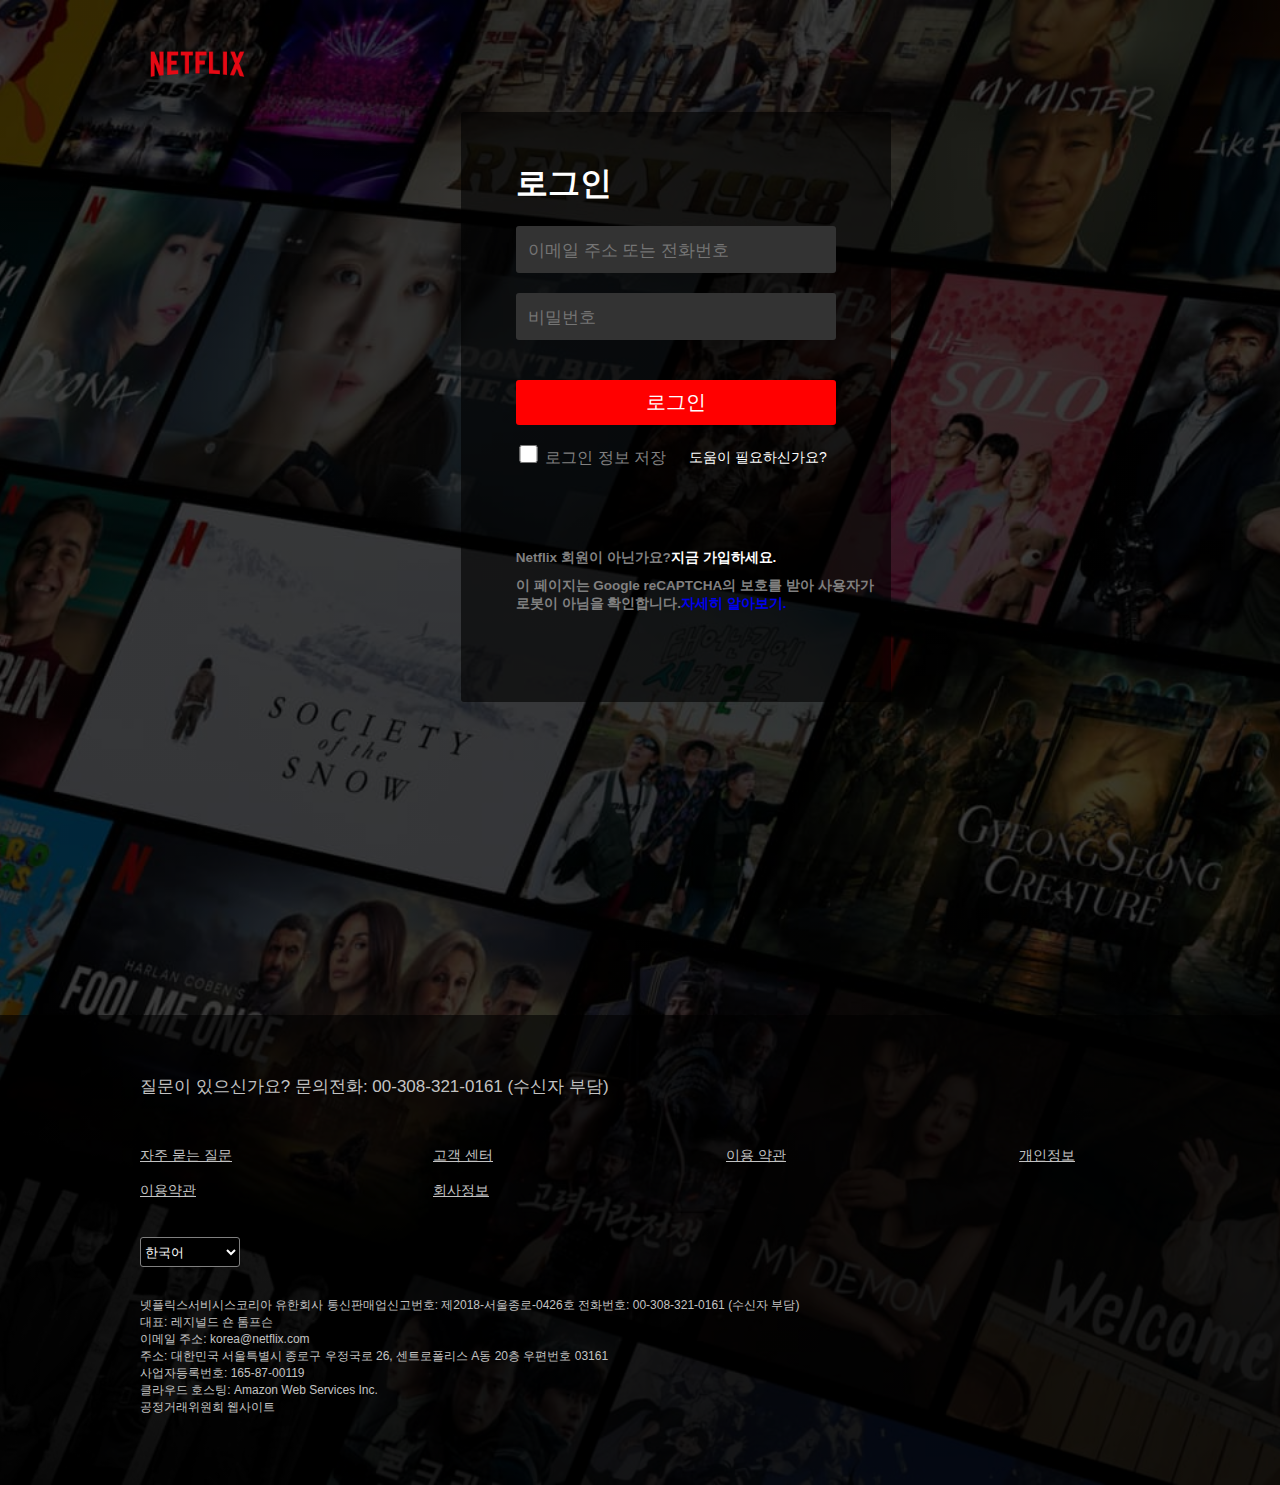
<file: index.html>
<!DOCTYPE html>
<html lang="ko">
  <head>
    <meta charset="utf-8" />
    <title>Netflix</title>
    <link rel="icon" type="image/x-icon" href="images/favicon.ico" />
    <link rel="stylesheet" href="styles.css" />
  </head>
  <body>
      <header>
        <img src="images/logo.png" />
      </header>
      <main>
        <h1>로그인</h1>
        <div class="input-box">
          <input type="email" placeholder="이메일 주소 또는 전화번호">
          <input type="password" placeholder="비밀번호">
          <input type="submit" value="로그인">
          <input type="checkbox">
          <label>로그인 정보 저장</label>
          <a href="#">도움이 필요하신가요?</a>
        </div>
        <div class="content">
          <h2>Netflix 회원이 아닌가요?<a href="#" class="join">지금 가입하세요.</a></h2><br>
          <h2>이 페이지는 Google reCAPTCHA의 보호를 받아 사용자가<br>로봇이 아님을 확인합니다.<a href="#">자세히 알아보기.</a></h2>
        </div>
      </main>
      <footer class="footer">  
          <p class="question">질문이 있으신가요? 문의전화: 00-308-321-0161 (수신자 부담)</p>
          <div class="footer-cols">
            <ul>
              <li><a href="#">자주 묻는 질문</a></li>
              <li><a href="#">이용약관</a></li>
            </ul>
            <ul>
              <li><a href="#">고객 센터</a></li>
              <li><a href="#">회사정보</a></li>
            </ul>
            <ul>
              <li><a href="#">이용 약관</a></li>
            </ul>
            <ul>
              <li><a href="#">개인정보</a></li>
            </ul>
          </div>
          <select name="ke" id="ke">
            <option value="K">한국어</option>
            <option value="E">영어</option>
          </select>
          <p class="information">
            넷플릭스서비시스코리아 유한회사 통신판매업신고번호: 제2018-서울종로-0426호 전화번호: 00-308-321-0161 (수신자 부담)<br>
            대표: 레지널드 숀 톰프슨<br>
            이메일 주소: korea@netflix.com<br>
            주소: 대한민국 서울특별시 종로구 우정국로 26, 센트로폴리스 A동 20층 우편번호 03161<br>
            사업자등록번호: 165-87-00119<br>
            클라우드 호스팅: Amazon Web Services Inc.<br>
            <a href="#">공정거래위원회 웹사이트</a>
          </p>
      </footer>     
  </body>
</html>
</file>
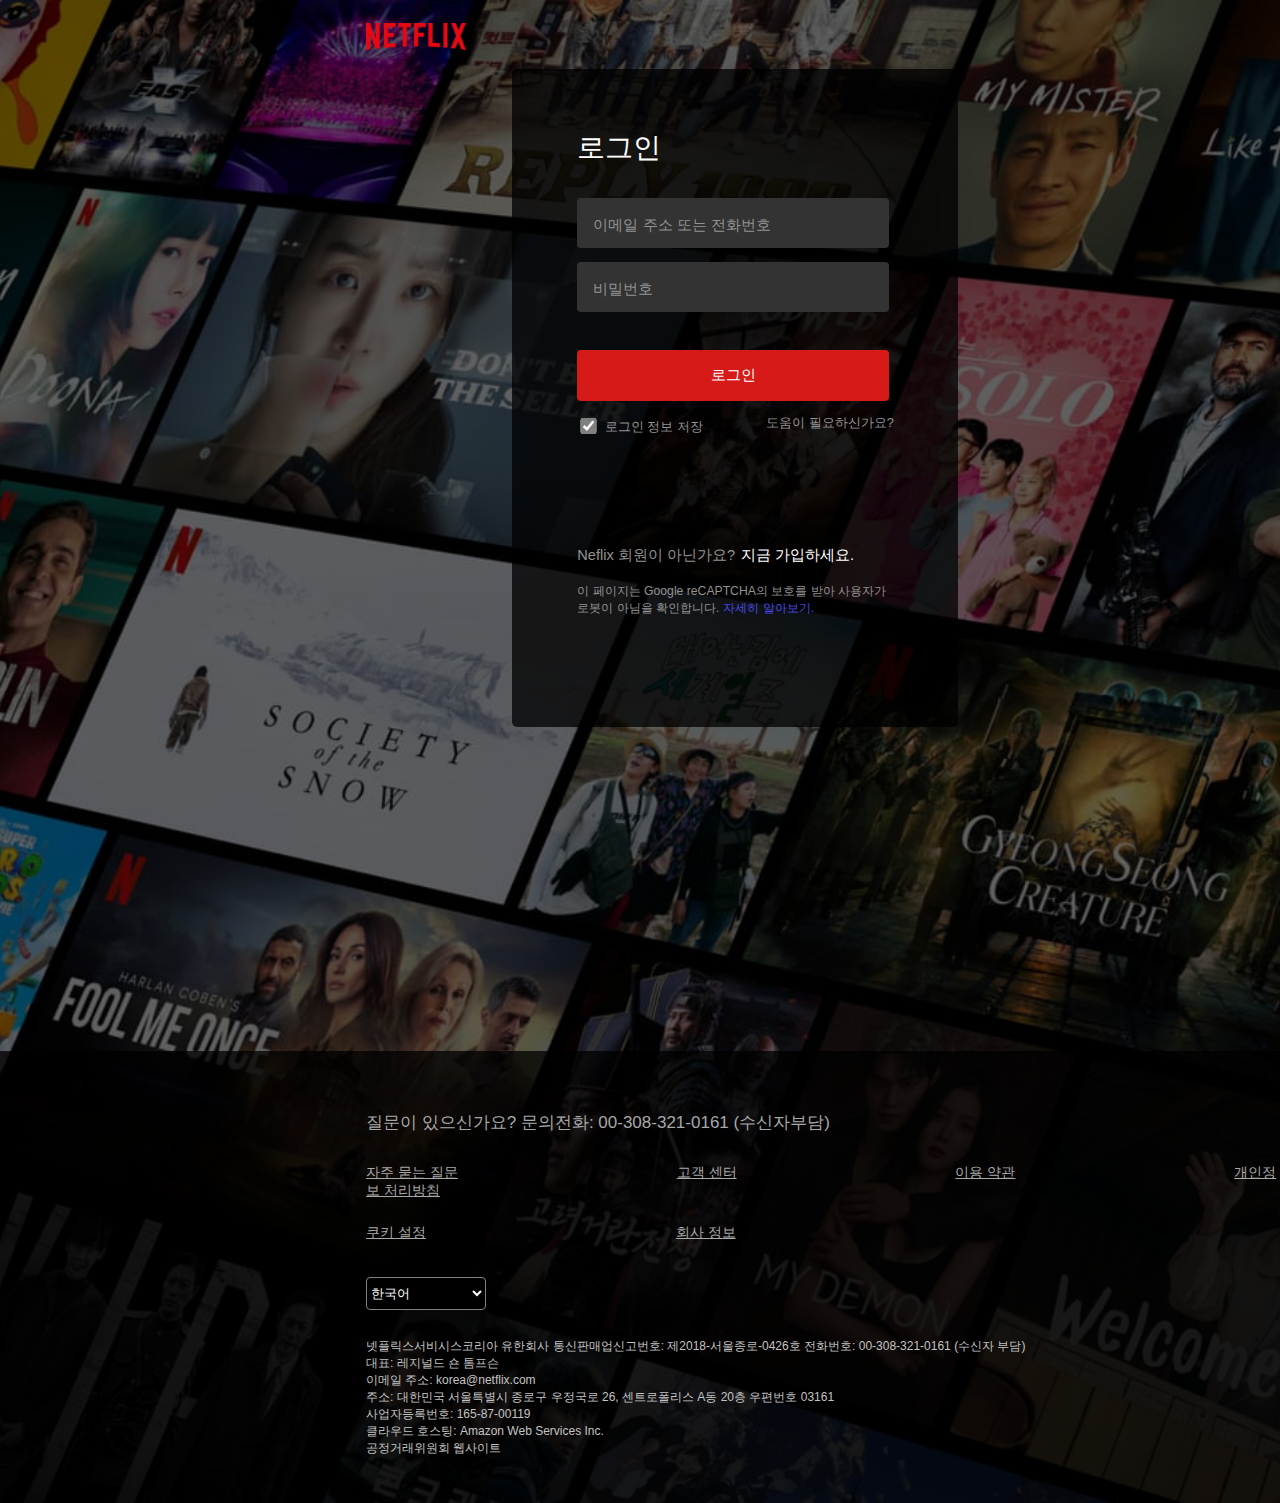
<file: Neflix/index.html>
<html lang="ko">
    <head>
        <meta charset="utf-8">
        <title>Neflix</title>
        <link rel="icon" type="image/x-icon" href="images/favicon.ico" />
        <link rel="stylesheet" href="style.css"/>       
    </head>

    <body>
        <div class="wrap">
            
            <!-- 로고 영역 -->
            <header>
                <img src="images/logo.png">
            </header>

            <!-- 로그인 박스 영역 -->
            <main>
                <h1>로그인</h1>
                <div class="input-box">
                    <input type="email" placeholder=" 이메일 주소 또는 전화번호">
                    <input type="password" placeholder=" 비밀번호">
                    <input type="submit" value="로그인">
                    <input type="checkbox" checked>
                    <label>로그인 정보 저장</label>
                    <a href="#">도움이 필요하신가요?</a>
                </div>
                <div class="content">
                    <h2>Neflix 회원이 아닌가요?<a href="#" class="join">지금 가입하세요.</a></h2><br>
                    <h3>이 페이지는 Google reCAPTCHA의 보호를 받아 사용자가<br>로봇이 아님을 확인합니다.<a href="#">자세히 알아보기.</h3>
                </div>
            </main>

            <!-- Footer 영역 -->
            <footer class="footer">
                <p class="question">질문이 있으신가요? 문의전화: 00-308-321-0161 (수신자부담)</p>
                <div class="footer-cols">
                    <div class="cols1">
                        <a href="#">자주 묻는 질문</a>
                        <a href="#"><span>고객 센터</span></a>
                        <a href="#"><span>이용 약관</span></a>
                        <a href="#"><span>개인정보 처리방침</span></a>
                    </div>
                    <div class="cols2">
                        <a href="#">쿠키 설정</a>
                        <a href="#"><span>회사 정보</span></a> 
                    </div>
                </div>
                <select name="languages" id="lang">
                    <option value="Korean">한국어</option>
                    <option value="English">영어</option>
                </select>
                <p class="information">
                    넷플릭스서비시스코리아 유한회사 통신판매업신고번호: 제2018-서울종로-0426호 전화번호: 00-308-321-0161 (수신자 부담)<br>
                    대표: 레지널드 숀 톰프슨<br>
                    이메일 주소: korea@netflix.com<br>
                    주소: 대한민국 서울특별시 종로구 우정국로 26, 센트로폴리스 A동 20층 우편번호 03161<br>
                    사업자등록번호: 165-87-00119<br>
                    클라우드 호스팅: Amazon Web Services Inc.<br>
                    <a href="#">공정거래위원회 웹사이트</a>
                </p>
            </footer>
        </div>        
    </body>
</html>
</file>
<file: styles.css>
* {
  margin: 0;
  padding: 0;
}

ul,ol {
    list-style: none;
}

a {
  text-decoration: none;
}

img {
    border: none;
}

body { 
  font-family: '맑은고딕',sans-serif;
  color: grey;
  width: 100%;
  height: 165vh;
  background: linear-gradient(rgba(0,0,0,0.7),rgba(0,0,0,0.7)), url(images/bg.jpg);
  background-size: cover;
  background-position: center;
  position: relative;
}


header img {
  width: 9%;
  margin-left: 140px;
  margin-top: 30px;
}

main {
  position: absolute;
  margin-left: 36%;
  margin-top: 1%;
  width: 430px;
  height: 590px;
  background-color: rgb(0,0,0,0.6);
  border-radius: 3px;
}

main h1 {
  color: white;
  margin-top: 50px;
  margin-left: 55px;
}

input{
  margin-left: 55px;
  margin-top: 20px;
  width: 320px;
  height: 47px;
  background-color: #333333;
  border-radius: 3px;
  border: none;
  font-size: 20px;
}

input::placeholder {
  font-size: 17px;
  margin-left: 15px;
  padding: 12px;
}

input[type=submit]{
  width: 320px;
  height: 45px;
  background-color: red;
  color: white;
  border-radius: 3px;
  cursor: pointer;
  margin-top: 40px;
}

input[type=checkbox] {
  width: 25px;
  height: 18px;
  border-radius: 5px;
}

label {
  color: grey;
}

.input-box a {
  float: right;
  margin-top: 24px;
  margin-right: 64px;
  color: grey;
  text-decoration: none;
  font-size: 14px;
}

.content{
  position: absolute;
  margin-top: 80px;
  font-size: 9px;
  margin-left: 55px;
}

.join {
  color: white;
}

content h2 {
  color: grey;
  margin-left: 10px;
}

.input-box a{
  color: white;
  text-decoration: none;
}


.footer {
  position: absolute;
  overflow: auto;
  width: 100%;
  height: 470px;
  left: 0px;
  bottom: 0px;
  background-color: rgb(0,0,0,0.6);
  color: #c3c3c3;
  z-index:1;
}

.footer ,
.footer a {
  color: #c3c3c3;
  font-size: 0.9rem;
}

.footer p{
  margin-bottom: 40px;
  margin-left: 140px;

}

.footer .footer-cols {
  display: grid;
  grid-template-columns: repeat(4 , 1fr);
  grid-gap: 2rem;
  margin-left: 140px;
  margin-top: 30px;
}

.footer li{
  line-height: 2.4;
  text-decoration: underline;
}

#ke {
  margin-left: 140px;
  margin-top: 30px;
  width: 100px;
  height: 30px;
  color: white;
  background-color: black;
  border: 1px solid gray;
  border-radius: 3px;
}

.question {
  margin-top: 60px;
  font-size: 17px;
}

.information {
  margin-top: 30px;
  font-size: 12px;
}

.information a {
  font-size: 12px;
}
</file>
<file: Neflix/style.css>
@charset "utf-8";

/*  Reset CSS  */
* {
    margin: 0;
    padding: 0;
}

body {
    font-family: '맑은고딕',sans-serif;
}

ul,ol {
    list-style: none;
}

a {
    color: #a8a8a8;
    text-decoration: none;
}

img {
    border: none;
}



/*  배경 영역  */
.wrap {
    width: 100%;
    height: 167vh;
    background: linear-gradient(rgba(0,0,0,0.5),rgba(0,0,0,0.5)), url(images/bg.jpg);
    background-size: cover;
    background-position: center;
    position: relative;
}


/*  로고 영역  */
header img {
    width: 7.8%;
    margin-left: 366px;
    margin-top: 23px;
}


/*  로그인 박스 영역  */
main {
    margin-left: 40%;
    margin-top: 1.5%;
    width: 446px;
    height: 658px;
    background-color: rgb(0,0,0,0.75);
    border-radius: 5px;
    position: absolute;
}

main h1 {
    color: white;
    margin-top: 60px;
    margin-bottom: 17.2px;
    margin-left: 65.3px;
    font-size: 28px;
    font-weight: 500;
}
  
input{
    margin-left: 65.3px;
    margin-top: 14px;
    width: 312px;
    height: 49.8px;
    background-color: #333333;
    border-radius: 4px;
    border: none;
    font-size: 20px;
}

input::placeholder {
    font-size: 14.8px;
    padding: 12px;
    color: #929292;
}

input[type=submit]{
    width: 312px;
    height: 50.6px;
    background-color: #d61a18;
    color: white;
    font-size: 14.8px;
    margin-top: 38px;
    border-radius: 4px;
    cursor: pointer;   
}

input[type=checkbox] {
    width: 23px;
    height: 16px;
    border-radius: 5px;
    accent-color: gray;
    position: relative;
    top: 3px;
}

label {
    color: #929292;
    font-size: 12.8px;
}

.input-box a {
    float: right;
    margin-top: 14.8px;
    margin-right: 64px;
    color: #929292;
    font-size: 12.8px;
}

.content h2{
    margin-top: 110px;
    font-size: 14.6px;
    font-weight: lighter;
    margin-left: 65.3px;
    color: #929292;
}

.join {
    color: white;
    margin-left: 6px;
}

.content h3 {
    color: #929292;
    margin-left: 65.3px;
    font-size: 12.2px;
    font-weight: lighter;
}

.content h3 a {
    color: rgb(73, 73, 228);
    margin-left: 4px;
}


/*  Footer 영역  */
.footer {
    position: absolute;
    width: 100%;
    height: 452px;
    left: 0px;
    bottom: 0px;
    background-color: rgb(0,0,0,0.75);
    color: #c3c3c3;
 }

.footer .question {
    margin-left: 366px;
    margin-top: 60px;
    font-size: 17px; 
}

.footer .footer-cols {
    margin-left: 366px;
    margin-top: 30px;
    font-size: 14px;
}

.footer .footer-cols a {
    text-decoration: underline;
}

.cols1 span {
    margin-left: 215px;
}

.cols2 {
    margin-top: 24px;
}

.cols2 span {
    margin-left: 246px;
}

#lang {
    margin-left: 366px;
    margin-top: 35px;
    width: 120px;
    height: 33px;
    color: white;
    background-color: black;
    border: 1px solid gray;
    border-radius: 4px;
}

.information {
    margin-top: 28px;
    margin-left: 366px;
    font-size: 12px;
}
  
.information a {
    font-size: 12px;
    color: #c3c3c3;
}
</file>
